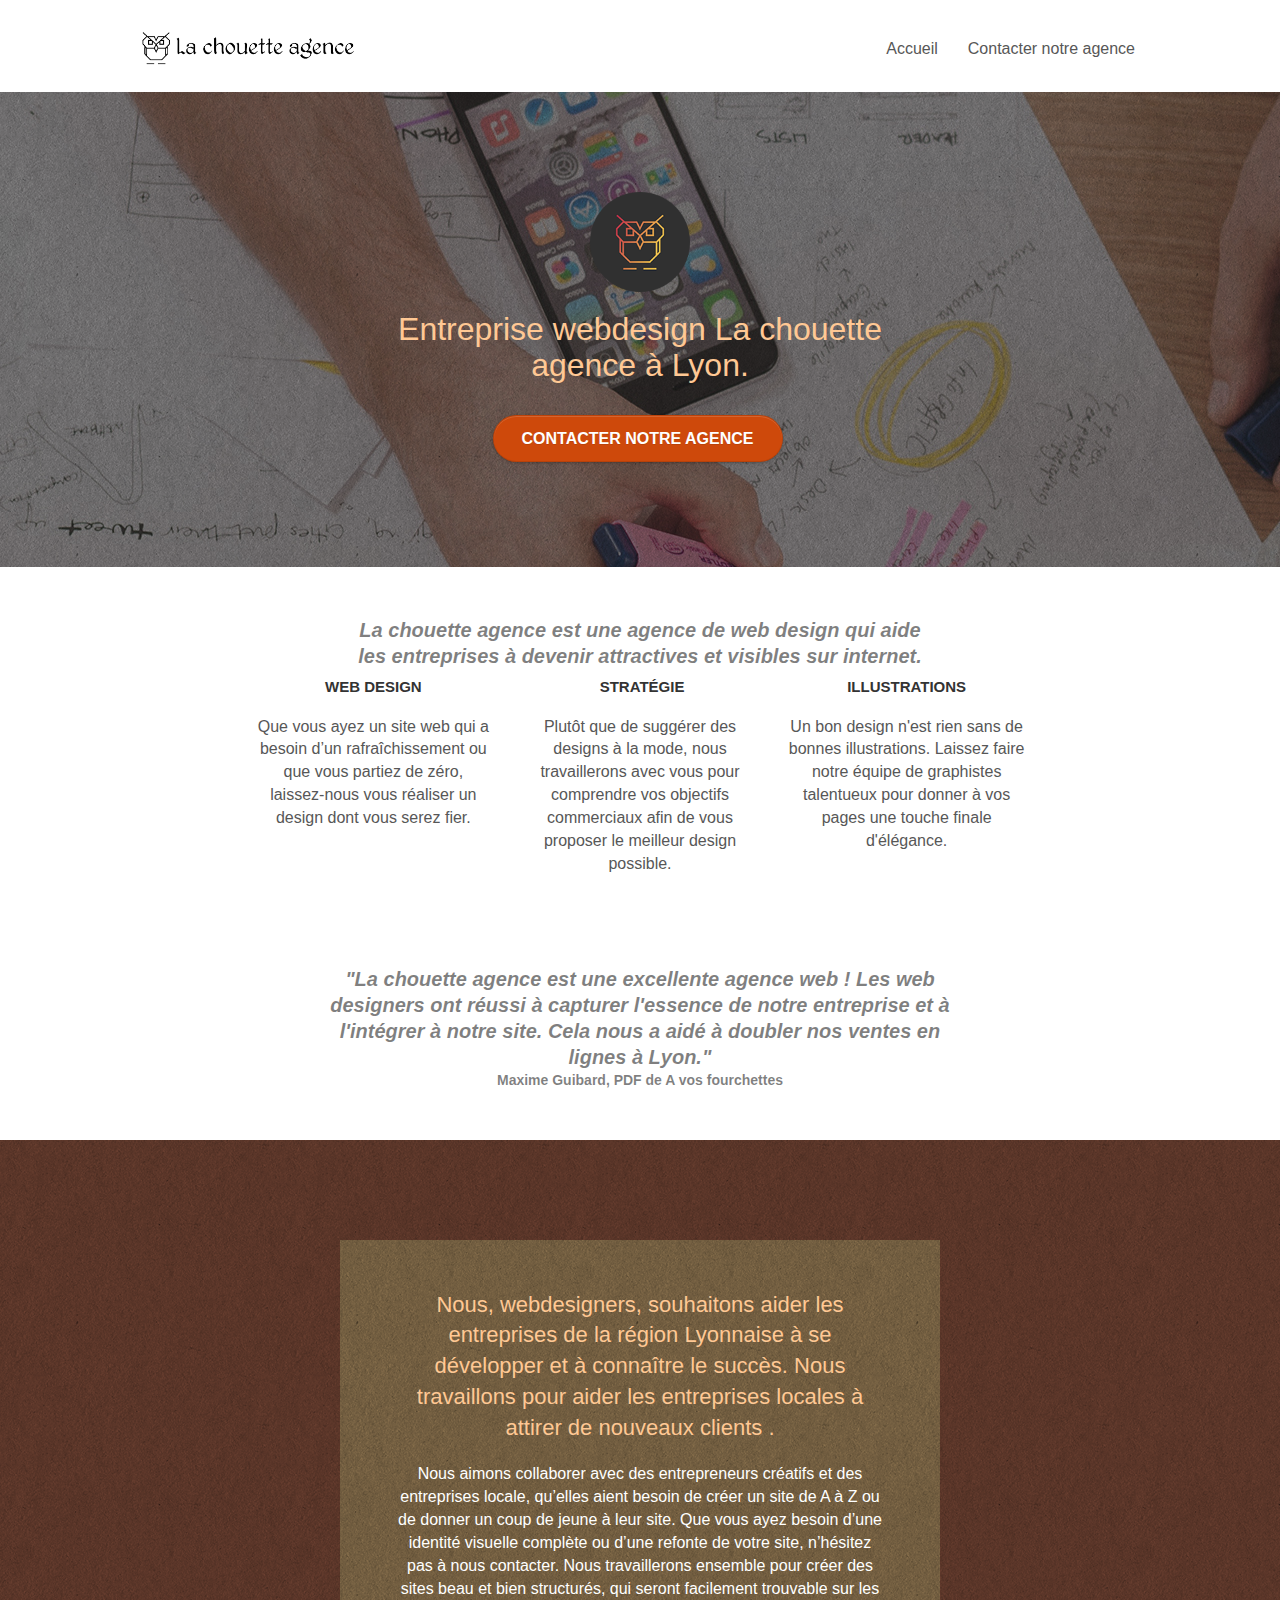
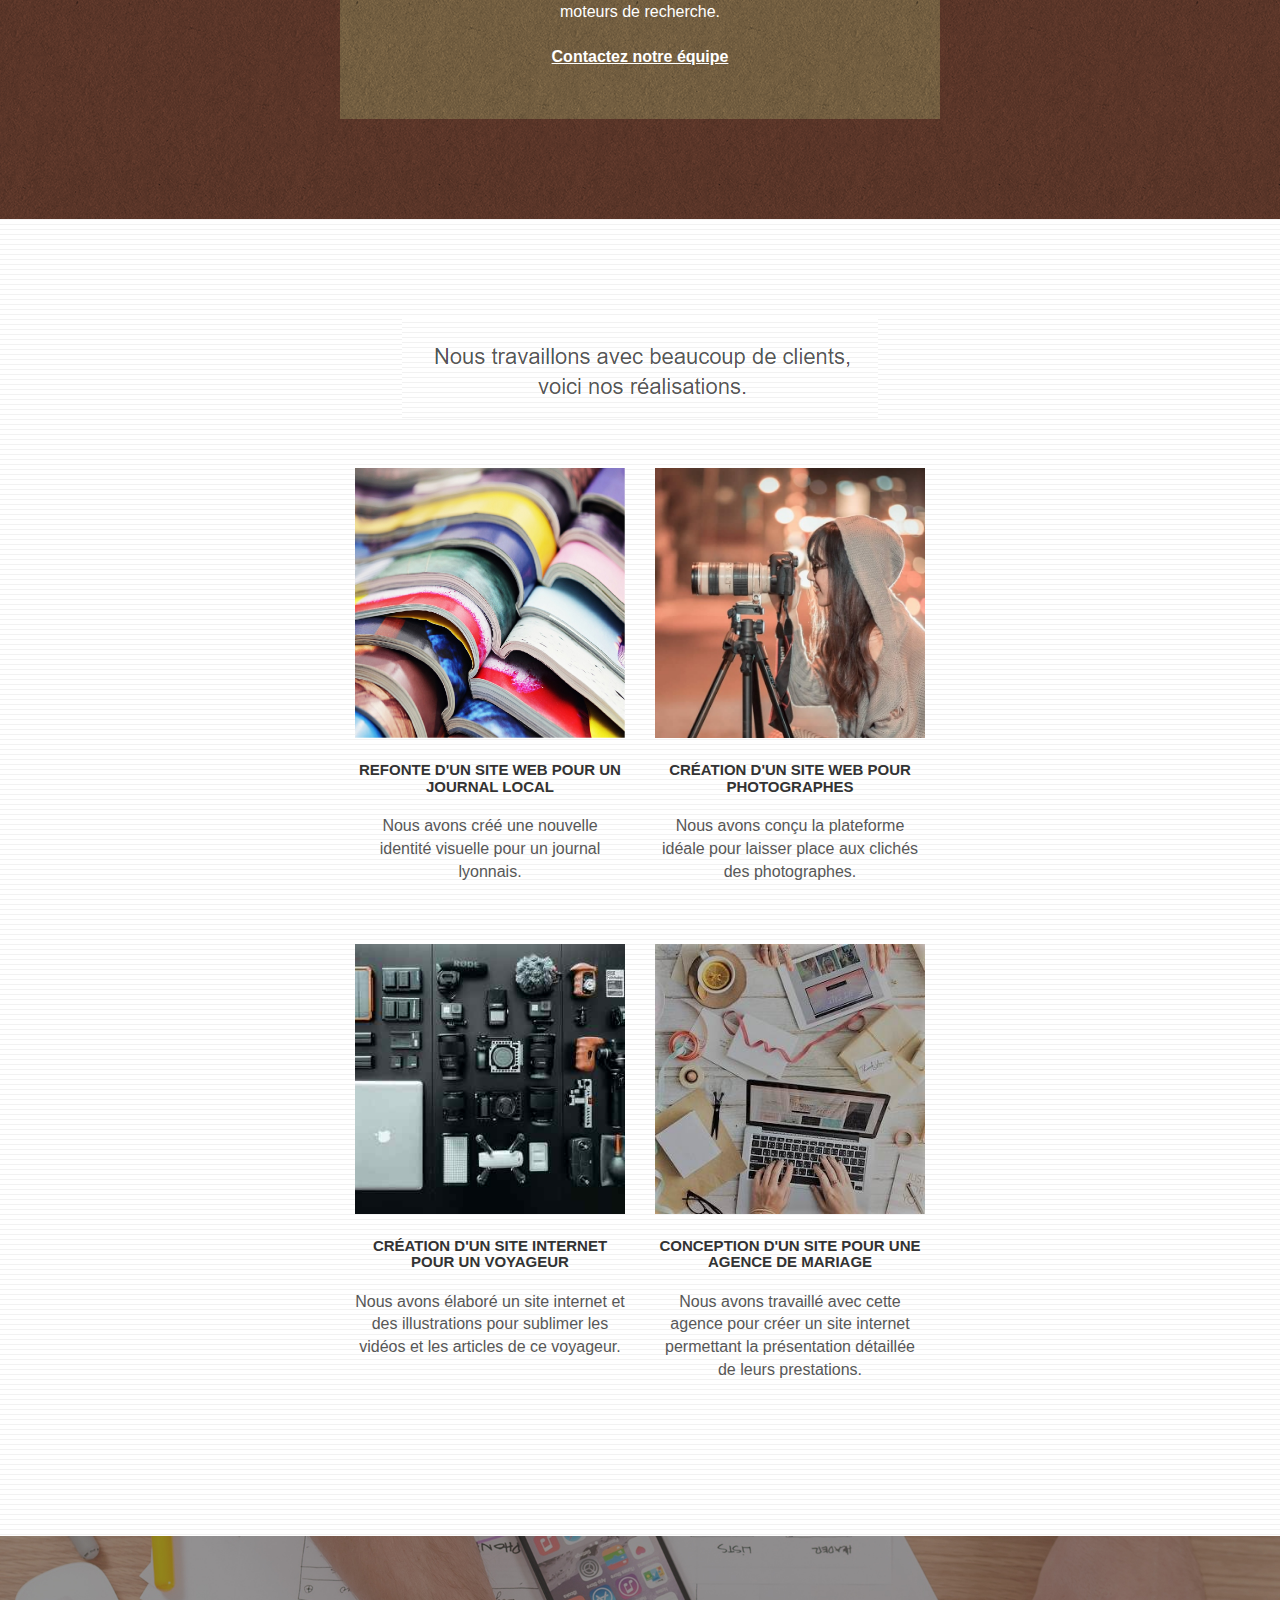
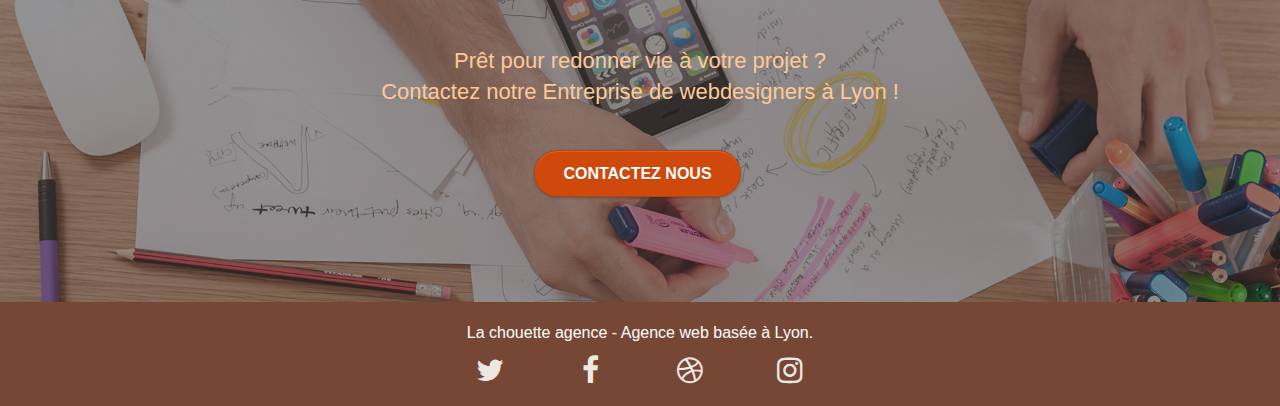
<file: index.html>
<!doctype html>
<html lang="fr">
<head>
    <meta charset="utf-8">
    <meta name="viewport" content="width=device-width, initial-scale=1.0, viewport-fit=cover">
    <meta name="description" content="La chouete agence est une entreprise de webdesign à Lyon. Elle aide les entreprises à être présentent sur internet.">
    <meta property="og:locale" content="fr_FR" />
    <meta property="og:type" content="website" />
    <meta property="og:title" content="La chouete agence. Entreprise de webdesign située à Lyon." />
    <meta property="og:description" content="La chouete agence est une entreprise de webdesign à Lyon. Elle aide les entreprises à être présentent sur internet." />
    <meta property="og:url" content="https://eval-prac.github.io/OpenclassroomsProject4Org" />
    <meta property="og:site_name" content="La chouete agence" />
    <link rel="canonical" href="https://eval-prac.github.io/OpenclassroomsProject4Org" />
    <link rel="shortcut icon" type="image/png" href="favicon.jpg">
    <link rel="stylesheet" type="text/css" href="https://stackpath.bootstrapcdn.com/bootstrap/3.4.1/css/bootstrap.min.css" integrity="sha384-HSMxcRTRxnN+Bdg0JdbxYKrThecOKuH5zCYotlSAcp1+c8xmyTe9GYg1l9a69psu" crossorigin="anonymous">
    <link rel="stylesheet" type="text/css" href="./css/style.css">
    <link rel="stylesheet" type="text/css" href="./css/font-awesome.min.css">
    <link rel="stylesheet" type="text/css" href="./css/et-line.min.css">

    <title>La chouete agence. Entreprise de webdesign située à Lyon.</title>
    
<!-- Analytics -->
<script>
(function(i,s,o,g,r,a,m){i['GoogleAnalyticsObject']=r;i[r]=i[r]||function(){
(i[r].q=i[r].q||[]).push(arguments)},i[r].l=1*new Date();a=s.createElement(o),
m=s.getElementsByTagName(o)[0];a.async=1;a.src=g;m.parentNode.insertBefore(a,m)
})(window,document,'script','https://www.google-analytics.com/analytics.js','ga');
ga('create', 'UA-XXXXX-Y', 'auto');
ga('send', 'pageview');
</script>
<!-- Analytics END -->

</head>
<body>
<!-- Principal conteneur -->
<div class="page-container">
    
<!-- bloc-0 -->
<header class="bloc bgc-white l-bloc " id="bloc-0">
	<div class="container bloc-sm">

		<nav class="navbar row">
			<div class="navbar-header">
				<a class="navbar-brand" href="index.html"><img src="img/la-chouette-agence.png" alt="paris web design logo agence web meilleure agence" height="40" /></a>
				<button id="nav-toggle" type="button" class="ui-navbar-toggle navbar-toggle" data-toggle="collapse" data-target=".navbar-1">
					<span class="sr-only">Toggle navigation</span><span class="icon-bar"></span><span class="icon-bar"></span><span class="icon-bar"></span>
				</button>
			</div>
			<div class="collapse navbar-collapse navbar-1 special-dropdown-nav">
				<ul class="site-navigation nav navbar-nav">
					<li>
						<a href="index.html">Accueil</a>
					</li>
					<li>
					</li>
					<li>
						<a href="contacter-la-chouette-agence.html">Contacter notre agence</a>
					</li>
				</ul>
			</div>
		</nav>
	</div>
</header>
<!-- bloc-0 END -->

<main>
<!-- bloc-1-presentation -->
<div class="bloc bgc-dark-slate-blue bg-banniere d-bloc bg-t-edge bloc-bg-texture texture-paper b-parallax" id="bloc-1-hero">
	<div class="container bloc-lg">
		<div class="row tight-width-whitespace">
			<div class="col-sm-12">
				<img src="img/logo.png" class="center-block image-resize-mode" width="100" alt="La chouette agence, agence web paris, création logo paris" />
				<h1 class="text-center hero-bloc-text tc-white ">
					Entreprise webdesign La chouette agence à Lyon.
				</h1>
				<div class="text-center">
					<a href="contacter-la-chouette-agence.html" class="btn btn-lg btn-clean btn-rd cta-hero btn-atomic-tangerine" id="cta-hero">Contacter notre agence</a>
				</div>
			</div>
		</div>
	</div>
</div>
<!-- bloc-1-presentation END -->

<!-- bloc-2-services -->
<div class="bloc bgc-white l-bloc" id="bloc-2-services">
	<div class="container bloc-md">
		<div class="row">
			<div class="col-sm-12 text-center">
				<span class="statement-bloc-text"><b>La chouette agence est une agence de web design qui aide<br/> les entreprises à devenir attractives et visibles sur internet.<br/></b></span>
			</div>
		</div>
		<div class="row voffset-lg med-width-whitespace">
			<div class="col-sm-4">
				<div class="text-center">
					<span class="et-icon-browser sm-shadow icon-dark-slate-blue icons icon-lg"></span>
				</div>
				<h3 class="mg-md text-center">
					Web design
				</h3>
				<p class="text-center ">
					Que vous ayez un site web qui a besoin d&rsquo;un rafraîchissement ou que vous partiez de zéro, laissez-nous vous réaliser un design dont vous serez fier.
				</p>
			</div>
			<div class="col-sm-4">
				<div class="text-center">
					<span class="et-icon-presentation sm-shadow icon-dark-slate-blue icons icon-lg"></span>
				</div>
				<h3 class="mg-md text-center">
					&nbsp;Stratégie
				</h3>
				<p class="text-center ">
					Plutôt que de suggérer des designs à la mode, nous travaillerons avec vous pour comprendre vos objectifs commerciaux afin de vous proposer le meilleur design possible.<br>
				</p>
			</div>
			<div class="col-sm-4">
				<div class="text-center">
					<span class="et-icon-edit sm-shadow icon-dark-slate-blue icons icon-lg"></span>
				</div>
				<h3 class="mg-md text-center">
					Illustrations
				</h3>
				<p class="text-center ">
					Un bon design n'est rien sans de bonnes illustrations. Laissez faire notre équipe de graphistes talentueux pour donner à vos pages une touche finale d'élégance.
				</p>
			</div>
		</div>
		<div class="row voffset-lg voffset">
			<div class="col-xs-12 col-md-8 col-md-offset-2 text-center">
				<span class="statement-bloc-text"><b>"La chouette agence est une excellente agence web ! Les web designers ont réussi à capturer l'essence de notre entreprise et à l'intégrer à notre site. Cela nous a aidé à doubler nos ventes en lignes à Lyon."<br/></b></span>
				<span class="text-center"><b>Maxime Guibard, PDF de A vos fourchettes</b></span>
			</div>
		</div>
	</div>
</div>
<!-- bloc-2-services END -->

<!-- bloc-3-what-i-do -->
<div class="bloc tc-white bgc-atomic-tangerine bg-presentation d-bloc bloc-bg-texture texture-paper b-parallax" id="bloc-3-what-i-do">
	<div class="container bloc-lg">
		<div class="row tight-width-whitespace black-background">
			<div class="col-sm-12">
				<h2 class="mg-md text-center tc-white">
					Nous, webdesigners, souhaitons aider les entreprises de la région Lyonnaise à se développer et à connaître le succès. Nous travaillons pour aider les entreprises locales à attirer de nouveaux clients .<br>
				</h2>
				<p class="text-center white">
					Nous aimons collaborer avec des entrepreneurs créatifs et des entreprises locale, qu’elles aient besoin de créer un site de A à Z ou de donner un coup de jeune à leur site. Que vous ayez besoin d’une identité visuelle complète ou d’une refonte de votre site, n’hésitez pas à nous contacter. Nous travaillerons ensemble pour créer des sites beau et bien structurés, qui seront facilement trouvable sur les moteurs de recherche. <br><br><a class="ltc-white bold-link" href="la-chouette-agence.html">Contactez notre équipe</a><br>
				</p>
			</div>
		</div>
	</div>
</div>
<!-- bloc-3-what-i-do END -->

<!-- bloc-4-portfolio -->
<div class="bloc bgc-white bg-lines-h2-bg bg-repeat l-bloc" id="bloc-4-portfolio">
	<div class="container bloc-lg">
		<div class="row">
			<div class="col-sm-12 text-center">
				<img alt="agence web, agence web paris, web design paris, stratégie web" src="img/title2.png" />
			</div>
		</div>
		<div class="row tight-width-whitespace portfolio-row">
			<div class="col-sm-6">
				<a href="#" data-lightbox="img/webdesign-journal-local.jpg" data-gallery-id="gallery-1" data-caption="Refonte d'un site web pour un journal local" data-frame="snapshot-lb"><img src="img/webdesign-journal-local.jpg" alt="paris web design logo agence web meilleure agence et refonte site web journal" class="img-responsive portfolio-thumb" /></a>
				<h3 class="mg-md text-center">
					Refonte d'un site web pour un journal local
				</h3>
				<p class="text-center">
					Nous avons créé une nouvelle identité visuelle pour un journal lyonnais.
				</p>
			</div>
			<div class="col-sm-6">
				<a href="#" data-lightbox="img/webdesign-photographes.jpg" data-gallery-id="gallery-1" data-caption="Création d'un site web pour photographes" data-frame="snapshot-lb"><img src="img/webdesign-photographes.jpg" class="img-responsive portfolio-thumb" alt="Création webdesign d'un site web pour photographes" /></a>
				<h3 class="mg-md text-center">
					Création d'un site web pour photographes
				</h3>
				<p class="text-center">
					Nous avons conçu la plateforme idéale pour laisser place aux clichés des photographes.
				</p>
			</div>
		</div>
		<div class="row tight-width-whitespace portfolio-row">
			<div class="col-sm-6">
				<a href="#" data-lightbox="img/webdesign-voyageur.jpg" data-gallery-id="gallery-1" data-caption="Création d'un site internet pour un voyageur" data-frame="snapshot-lb"><img src="img/webdesign-voyageur.jpg" class="img-responsive portfolio-thumb" alt="Création webdesign d'un site web pour voyageur"/></a>
				<h3 class="mg-md text-center">
					Création d'un site internet pour un voyageur
				</h3>
				<p class="text-center">
					Nous avons élaboré un site internet et des illustrations pour sublimer les vidéos et les articles de ce voyageur.
				</p>
			</div>
			<div class="col-sm-6">
				<a href="#" data-lightbox="img/webdesign-agence-mariage.jpg" data-gallery-id="gallery-1" data-caption="Conception d'un site pour une agence de mariage" data-frame="snapshot-lb"><img src="img/webdesign-agence-mariage.jpg" class="img-responsive portfolio-thumb" alt="Création webdesign d'un site web pour agence de mariage" /></a>
				<h3 class="mg-md text-center">
					Conception d'un site pour une agence de mariage
				</h3>
				<p class="text-center">
					Nous avons travaillé avec cette agence pour créer un site internet permettant la présentation détaillée de leurs prestations.
				</p>
			</div>
		</div>
	</div>
</div>
<!-- bloc-4-portfolio END -->

<!-- bloc-5-cta -->
<div class="bloc bgc-dark-slate-blue bg-banniere d-bloc bloc-bg-texture" id="bloc-5-cta">
	<div class="container bloc-lg">
		<div class="row">
			<h2 class="mg-md text-center tc-white">
				Prêt pour redonner vie à votre projet ?<br>Contactez notre Entreprise de webdesigners à Lyon  !
			</h2>
			<div class="col-sm-12 text-center">
				<a href="la-chouette-agence.html" class="btn btn-atomic-tangerine btn-clean btn-rd btn-lg cta-hero">Contactez nous</a>
			</div>
		</div>
	</div>
</div>
<!-- bloc-5-cta END -->

</main>

<!-- Footer - bloc-8 -->
<footer class="bloc bgc-atomic-tangerine d-bloc" id="bloc-8">
	<div class="container bloc-sm">
		<div class="row">
			<div class="col-sm-12">
				<p class="text-center white">
					La chouette agence - Agence web basée à Lyon.<br>
				</p>
				<div class="row row-no-gutters social">
					<div class="col-sm-3">
						<div class="text-center">
							<a class="social" href="https://twitter.com/LaChouetteAgence"><span class="sr-only">Réseau twitter</span><span class="fa fa-twitter icon-md"></span></a>
						</div>
					</div>
					<div class="col-sm-3">
						<div class="text-center">
							<a class="social" href="https://fr-fr.facebook.com/LaChouetteAgence"><span class="sr-only">Réseau facebook</span><span class="fa fa-facebook icon-md"></span></a>
						</div>
					</div>
					<div class="col-sm-3">
						<div class="text-center">
							<a class="social" href="https://dribbble.com/LaChouetteAgence"><span class="sr-only">Réseau dribbble</span><span class="fa fa-dribbble icon-md"></span></a>
						</div>
					</div>
					<div class="col-sm-3">
						<div class="text-center">
							<a class="social" href="https://www.instagram.com/LaChouetteAgence"><span class="sr-only">Réseau instagram</span><span class="fa fa-instagram icon-md"></span></a>
						</div>
					</div>
				</div>
			</div>
		</div>
	</div>
</footer>
<!-- Footer - bloc-8 END -->

</div>
<!-- Principal conteneur END -->

	<script src="./js/jquery-2.1.0.js" defer></script>
	<script src="./js/bootstrap.js" defer></script>
	<script src="./js/blocs.js" defer></script>
	<script src="./js/jquery.touchSwipe.js" defer></script>
	<script src="./js/gmaps.js" defer></script>
</body>
</html>
</file>
<file: css/style.css>
body {
    margin: 0;
    padding: 0;
    background: #FFF;
    overflow-x: hidden;
    -webkit-font-smoothing: antialiased;
    -moz-osx-font-smoothing: grayscale;
}

a,
button {
    transition: all .3s ease-in-out;
    outline: none!important;
}

a:hover {
    text-decoration: none;
    cursor: pointer;
}

#page-loading-blocs-notifaction {
    position: fixed;
    top: 0;
    bottom: 0;
    width: 100%;
    z-index: 100000;
    background: #FFFFFF url("../img/pageload-spinner.gif") no-repeat center center;
}

.bloc {
    width: 100%;
    clear: both;
    background: 50% 50% no-repeat;
    padding: 0 50px;
    -webkit-background-size: cover;
    -moz-background-size: cover;
    -o-background-size: cover;
    background-size: cover;
    position: relative;
}

.bloc .container {
    padding-left: 0;
    padding-right: 0;
}

.bloc-lg {
    padding: 100px 50px;
}

.bloc-md {
    padding: 50px;
}

.bloc-sm {
    padding: 20px 50px;
}

.bg-center,
.bg-l-edge,
.bg-r-edge,
.bg-t-edge,
.bg-b-edge,
.bg-tl-edge,
.bg-bl-edge,
.bg-tr-edge,
.bg-br-edge,
.bg-repeat {
    -webkit-background-size: auto!important;
    -moz-background-size: auto!important;
    -o-background-size: auto!important;
    background-size: auto!important;
}

.bg-repeat {
    background: repeat;
}

.bg-t-edge {
    background: top no-repeat;
}

.bloc-bg-texture::before {
    content: "";
    background-size: 2px 2px;
    position: absolute;
    top: 0;
    bottom: 0;
    left: 0;
    right: 0;
}

.texture-paper::before {
    background: url("../img/texture-paper.png");
    background-size: 280px 280px;
}

.b-parallax {
    background-attachment: fixed;
}

.d-bloc {
    color: rgba(255, 255, 255, .7);
}

.d-bloc button:hover {
    color: rgba(255, 255, 255, .9);
}

.d-bloc .icon-round,
.d-bloc .icon-square,
.d-bloc .icon-rounded,
.d-bloc .icon-semi-rounded-a,
.d-bloc .icon-semi-rounded-b {
    border-color: rgba(255, 255, 255, .9);
}

.d-bloc .divider-h span {
    border-color: rgba(255, 255, 255, .2);
}

.d-bloc .a-btn,
.d-bloc .navbar a,
.d-bloc .navbar-brand,
.d-bloc a .icon-sm,
.d-bloc a .icon-md,
.d-bloc a .icon-lg,
.d-bloc a .icon-xl,
.d-bloc h1 a,
.d-bloc h2 a,
.d-bloc h3 a,
.d-bloc h4 a,
.d-bloc h5 a,
.d-bloc h6 a,
.d-bloc p a {
    color: rgba(255, 255, 255, .9);
}

.d-bloc .a-btn:hover,
.d-bloc .navbar a:hover,
.d-bloc .navbar-brand:hover,
.d-bloc a:hover .icon-sm,
.d-bloc a:hover .icon-md,
.d-bloc a:hover .icon-lg,
.d-bloc a:hover .icon-xl,
.d-bloc h1 a:hover,
.d-bloc h2 a:hover,
.d-bloc h3 a:hover,
.d-bloc h4 a:hover,
.d-bloc h5 a:hover,
.d-bloc h6 a:hover,
.d-bloc p a:hover {
    color: rgba(255, 255, 255, 1);
}

.d-bloc .navbar-toggle .icon-bar {
    background: rgba(255, 255, 255, 1);
}

.d-bloc .btn-wire,
.d-bloc .btn-wire:hover {
    color: rgba(255, 255, 255, 1);
    border-color: rgba(255, 255, 255, 1);
}

.d-bloc .panel {
    color: rgba(0, 0, 0, .5);
}

.d-bloc .panel button:hover {
    color: rgba(0, 0, 0, .7);
}

.d-bloc .panel icon {
    border-color: rgba(0, 0, 0, .7);
}

.d-bloc .panel .divider-h span {
    border-color: rgba(0, 0, 0, .1);
}

.d-bloc .panel .a-btn {
    color: rgba(0, 0, 0, .6);
}

.d-bloc .panel .a-btn:hover {
    color: rgba(0, 0, 0, 1);
}

.d-bloc .panel .btn-wire,
.d-bloc .panel .btn-wire:hover {
    color: rgba(0, 0, 0, .7);
    border-color: rgba(0, 0, 0, .3);
}

.d-bloc .panel,
.l-bloc {
    color: rgba(0, 0, 0, .5);
}

.d-bloc .panel button:hover,
.l-bloc button:hover {
    color: rgba(0, 0, 0, .7);
}

.l-bloc .icon-round,
.l-bloc .icon-square,
.l-bloc .icon-rounded,
.l-bloc .icon-semi-rounded-a,
.l-bloc .icon-semi-rounded-b {
    border-color: rgba(0, 0, 0, .7);
}

.d-bloc .panel .divider-h span,
.l-bloc .divider-h span {
    border-color: rgba(0, 0, 0, .1);
}

.d-bloc .panel .a-btn,
.l-bloc .a-btn,
.l-bloc .navbar a,
.l-bloc .navbar-brand,
.l-bloc a .icon-sm,
.l-bloc a .icon-md,
.l-bloc a .icon-lg,
.l-bloc a .icon-xl,
.l-bloc h1 a,
.l-bloc h2 a,
.l-bloc h3 a,
.l-bloc h4 a,
.l-bloc h5 a,
.l-bloc h6 a,
.l-bloc p a {
    color: rgba(0, 0, 0, .6);
}

.d-bloc .panel .a-btn:hover,
.l-bloc .a-btn:hover,
.l-bloc .navbar a:hover,
.l-bloc .navbar-brand:hover,
.l-bloc a:hover .icon-sm,
.l-bloc a:hover .icon-md,
.l-bloc a:hover .icon-lg,
.l-bloc a:hover .icon-xl,
.l-bloc h1 a:hover,
.l-bloc h2 a:hover,
.l-bloc h3 a:hover,
.l-bloc h4 a:hover,
.l-bloc h5 a:hover,
.l-bloc h6 a:hover,
.l-bloc p a:hover {
    color: rgba(0, 0, 0, 1);
}

.l-bloc .navbar-toggle .icon-bar {
    color: rgba(0, 0, 0, .6);
}

.d-bloc .panel .btn-wire,
.d-bloc .panel .btn-wire:hover,
.l-bloc .btn-wire,
.l-bloc .btn-wire:hover {
    color: rgba(0, 0, 0, .7);
    border-color: rgba(0, 0, 0, .3);
}

.voffset {
    margin-top: 30px;
}

.voffset-lg {
    margin-top: 80px;
}

.row-no-gutters {
    margin-right: 0;
    margin-left: 0;
}

.row.row-no-gutters > [class^="col-"],
.row.row-no-gutters > [class*=" col-"] {
    padding-right: 0;
    padding-left: 0;
}

#bloc-1-hero h1 {
    font-size: 32px;
}

.navbar {
    margin-bottom: 0;
    z-index: 1;
}

.navbar-brand {
    height: auto;
    padding: 3px 15px;
    font-size: 25px;
    font-weight: normal;
    font-weight: 600;
    line-height: 44px;
}

.navbar-brand img {
    max-height: 200px;
    margin: 0 5px 0 0;
    display: inline;
}

.navbar-brand img[src$=svg] {
    min-width: 100px;
}

.nav-center .navbar-brand img {
    margin: 0;
}

.navbar .nav {
    padding-top: 2px;
    margin-right: -16px;
    float: right;
    z-index: 1;
}

.nav > li {
    float: left;
    margin-top: 4px;
    font-size: 16px;
}

.navbar-nav .open .dropdown-menu > li > a {
    text-align: inherit;
}

.nav > li a:hover {
    background: transparent;
}

a:focus {
	border-bottom: 2px solid black;
}


.navbar-toggle {
    margin: 10px 10px 0 0;
    border: 0px;
}

.navbar-toggle:hover {
    background: transparent!important;
}

.navbar-toggle .icon-bar {
    background-color: rgba(0, 0, 0, .5);
    width: 26px;
}

.nav-invert .navbar .nav {
    float: left;
}

.nav-invert .navbar-header,
.nav-invert .navbar-brand {
    float: right;
    position: relative;
    z-index: 2;
}

@media (min-width: 768px) {
    .site-navigation {
        position: absolute;
        top: 50%;
        right: 20px;
        transform: translate(0, -50%);
        -webkit-transform: translateY(-50%);
    }
    .nav > li .dropdown-menu a,
    .nav > li .dropdown-menu a:hover {
        color: #484848;
    }
    .nav-invert .site-navigation {
        left: 0;
        right: 0;
    }
    .nav-center {
        text-align: center;
    }
    .nav-center .navbar-header {
        width: 100%;
    }
    .nav-center .navbar-header,
    .nav-center .navbar-brand,
    .nav-center .nav > li {
        float: none;
        display: inline-block;
    }
    .nav-center .site-navigation {
        position: relative;
        width: 100%;
        right: 0;
        margin-right: 0px;
        margin-top: 20px;
    }
    .nav-center.mini-nav .navbar-toggle {
        float: none;
        margin: 10px auto 0;
    }
}

.nav > li > .dropdown a {
    background: none!important;
    display: block;
    padding: 14px 15px;
}

nav .caret {
    margin: 0 5px;
}

.dropdown-menu .dropdown-menu {
    top: -8px;
    left: 100%;
}

.dropdown-menu .dropmenu-flow-right {
    top: 100%;
    left: 0;
    margin-left: -1px;
    border-top-left-radius: 0;
    border-top-right-radius: 0;
}

.dropdown-menu .dropdown span {
    border: 4px solid black;
    border-top-color: transparent;
    border-right-color: transparent;
    border-bottom-color: transparent;
    margin: 6px -5px 0 0!important;
    float: right;
}

.mg-md {
    margin-top: 10px;
    margin-bottom: 20px;
}

.mg-lg {
    margin-top: 10px;
    margin-bottom: 40px;
}

.btn {
    margin: 0 5px 5px 0;
}

.btn.pull-right {
    margin: 0 0 5px 5px;
}

.btn-d,
.btn-d:hover,
.btn-d:focus {
    color: #FFF;
    background: rgba(0, 0, 0, .3);
}

button {
    outline: none!important;
}

.btn-rd {
    border-radius: 40px;
}

.btn-clean {
    border: 1px solid rgba(0, 0, 0, .08);
    border-bottom-color: rgba(0, 0, 0, .1);
    text-shadow: 0 1px 0 rgba(0, 0, 1, .1);
    box-shadow: 0 1px 3px rgba(0, 0, 1, .25), inset 0 1px 0 0 rgba(255, 255, 255, .15);
}

.icon-md {
    font-size: 30px!important;
}

.icon-lg {
    font-size: 60px!important;
}

.sm-shadow {
    text-shadow: 0 1px 2px rgba(0, 0, 0, .3);
}

.panel-sq,
.panel-sq .panel-heading,
.panel-sq .panel-footer {
    border-radius: 0;
}

.panel-rd {
    border-radius: 30px;
}

.panel-rd .panel-heading {
    border-radius: 29px 29px 0 0;
}

.panel-rd .panel-footer {
    border-radius: 0 0 29px 29px;
}

.form-control {
    border-color: rgba(0, 0, 0, .1);
    box-shadow: none;
}

.scrollToTop {
    width: 40px;
    height: 40px;
    position: fixed;
    bottom: 20px;
    right: 20px;
    opacity: 0;
    z-index: 500;
    transition: all .3s ease-in-out;
}

.scrollToTop span {
    margin-top: 6px;
}

.showScrollTop {
    font-size: 14px;
    opacity: 1;
}

a[data-lightbox] {
    position: relative;
    display: block;
    text-align: center;
}

a[data-lightbox]:hover::before {
    content: "+";
    font-family: "HelveticaNeue-Light", "Helvetica Neue Light", "Helvetica Neue", Helvetica, Arial;
    font-size: 32px;
    width: 50px;
    height: 50px;
    margin-left: -25px;
    border-radius: 50%;
    background: rgba(0, 0, 0, .6);
    color: #FFF;
    font-weight: 100;
    z-index: 1;
    position: absolute;
    top: 50%;
    transform: translateY(-50%);
    -webkit-transform: translateY(-50%);
}

a[data-lightbox]:hover img {
    opacity: 0.6;
    -webkit-animation-fill-mode: none;
    animation-fill-mode: none;
}

#lightbox-modal {
    display: flex;
    align-items: center;
}

#lightbox-modal .modal-dialog {
    width: 90%;
    max-width: 900px;
    margin: 0 auto 0;
}

#lightbox-modal .modal-dialog img {
    max-height: 90vh;
    margin: 0 auto;
}

.lightbox-caption {
    padding: 20px;
    color: #FFF;
    background: rgba(0, 0, 0, .5);
    position: absolute;
    left: 15px;
    right: 15px;
    bottom: 5px;
}

.close-lightbox {
    color: #FFF;
    font-size: 30px;
    position: absolute;
    top: 20px;
    right: 20px;
    z-index: 20;
    background: rgba(0, 0, 0, .5);
    border: none;
    line-height: 30px;
    padding: 0 9px 5px;
    opacity: 0.3;
}

.close-lightbox:hover,
.next-lightbox:hover,
.prev-lightbox:hover {
    opacity: 1.0;
    color: #FFF;
}

.next-lightbox,
.prev-lightbox {
    font-size: 20px;
    color: rgba(255, 255, 255, .9);
    background: rgba(0, 0, 0, .5);
    transition: all .2s ease-in-out;
    position: absolute;
    top: 45%;
    z-index: 1;
    opacity: 0.4;
}

.next-lightbox {
    padding: 6px 8px 1px 13px;
    right: 25px;
}

.prev-lightbox {
    padding: 6px 13px 1px 10px;
    left: 25px;
}

.snapshot-lb .modal-body {
    padding-bottom: 45px;
}

.snapshot-lb .lightbox-caption {
    padding: 0;
    color: rgba(0, 0, 0, .5);
    background: none;
}

h1,
h2,
h3,
h4,
h5,
h6,
p,
label,
.btn,
a {
    font-family: "helvetica";
    font-weight: 400;
    color: #575757!important;
}

.container {
    max-width: 1000px;
}

.hero-bloc-text {
    font-size: 38px;
}

.hero-bloc-text-sub {
    font-size: 36px;
}

.statement-bloc-text {
    line-height: 26px;
    font-style: italic;
    font-size: 20px;
    text-align: center;
    font-weight: lighter;
    max-width: 520px;
    margin: auto auto auto auto;
}

p {
    font-size: 16px;
}

.tight-width-whitespace {
    max-width: 600px;
    margin: auto auto auto auto;
	font-size: 20px;
}

.h1 {
    font-size: 20px;
    font-family: "Open Sans";
}

.cta-hero {
    margin-top: 22px;
    color: #FFFFFF!important;
    text-transform: uppercase;
    padding: 12px 28px 12px 28px;
    font-size: 16px;
    font-weight: 700;
}

.social {
    max-width: 400px;
    margin: auto auto auto auto;
}

h2 {
    font-size: 22px;
    line-height: 1.4em;
}

h3 {
    font-size: 15px;
    text-transform: uppercase;
    font-weight: 700;
    color: #333333!important;
}

.med-width-whitespace {
    max-width: 800px;
    margin: auto auto auto auto;
    box-shadow: 0px 0px 0px #000000;
}

h1 {
    color: #333333!important;
}

h4 {
    color: #333333!important;
}

.icons {
    margin-bottom: 14px;
    margin-top: 24px;
}

.white {
    color: #FFFFFF!important;
}

.portfolio-thumb {
    margin-bottom: 24px;
}

.portfolio-row {
    margin-bottom: 44px;
    margin-top: 50px;
}

.avatar {
    box-shadow: 0px 4px 9px rgba(0, 0, 0, 0.3);
}

.black-background {
    background-color: rgba(165, 147, 99, 0.7);
    padding: 40px 40px 40px 40px;
}

.bold-link {
    font-weight: 900;
    text-decoration: underline!important;
}

.bgc-white {
    background-color: #FFFFFF;
}

.bgc-dark-slate-blue {
    background-color: #774736;
}

.bgc-atomic-tangerine {
    background-color: #774736;
}

.tc-white {
    color: #FFC894!important;
}

.btn-atomic-tangerine {
    background: #CE490B;
    color: #FFFFFF!important;
}

.btn-atomic-tangerine:hover {
    background: #c27956!important;
    color: #FFFFFF!important;
}

.ltc-white {
    color: #FFFFFF!important;
}

.ltc-white:hover {
    color: #cccccc!important;
}

.ltc-atomic-tangerine {
    color: #F3976C!important;
}

.ltc-atomic-tangerine:hover {
    color: #c27956!important;
}

.icon-dark-slate-blue {
    color: #364577!important;
    border-color: #364577!important;
}

.bg-dots-bg {
    background-image: url("../img/dots-bg.png");
}

.bg-lines-h2-bg {
    background-image: url("../img/lines-h2-bg.png");
}

.bg-banniere {
    background-image: url("../img/la-chouette-agence-banniere.jpg");
}

.bg-presentation {
    background-image: url("../img/image-de-presentation.jpg");
}

@media (max-width: 1024px) {
    .bloc {
        padding-left: 20px;
        padding-right: 20px;
    }
    .bloc.full-width-bloc,
    .bloc-tile-2.full-width-bloc .container,
    .bloc-tile-3.full-width-bloc .container,
    .bloc-tile-4.full-width-bloc .container {
        padding-left: 0;
        padding-right: 0;
    }
}

@media (max-width: 992px) and (min-width: 768px) {
    .navbar .nav {
        max-width: 80%
    }
    .nav-center.navbar .nav {
        max-width: 100%
    }
}

@media only screen and (min-device-width: 768px) and (max-device-width: 1024px) and (orientation: landscape) {
    .b-parallax {
        background-attachment: scroll;
    }
}

@media only screen and (min-device-width: 1024px) and (max-device-width: 1366px) and (-webkit-min-device-pixel-ratio: 1.5) {
    .b-parallax {
        background-attachment: scroll;
    }
}

@media (max-width: 991px) {
    .container {
        width: 100%;
    }
    .b-parallax {
        background-attachment: scroll;
    }
    .page-container,
    #hero-bloc {
        overflow-x: hidden;
        position: relative;
    }
    .bloc {
        padding-left: constant(safe-area-inset-left);
        padding-right: constant(safe-area-inset-right);
    }
    .bloc-group,
    .bloc-group .bloc {
        display: block;
        width: 100%;
    }
    .bloc-fill-screen .fill-bloc-top-edge,
    .bloc-fill-screen .fill-bloc-bottom-edge {
        padding: 0 20px;
        padding-left: constant(safe-area-inset-left);
        padding-right: constant(safe-area-inset-right);
    }
}

@media (max-width: 767px) {
    .page-container {
        overflow-x: hidden;
        position: relative;
    }
    h1,
    h2,
    h3,
    h4,
    h5,
    h6,
    p,
    #disqus_thread {
        padding-left: 10px!important;
        padding-right: 10px!important;
    }
    .b-parallax {
        background-attachment: scroll;
    }
    .navbar .nav {
        padding-top: 0;
        border-top: 1px solid rgba(0, 0, 0, .2);
        float: none!important;
    }
    .navbar.row {
        margin-left: 0;
        margin-right: 0;
    }
    .site-navigation {
        position: inherit;
        transform: none;
        -webkit-transform: none;
        -ms-transform: none;
    }
    .nav > li {
        margin-top: 0;
        border-bottom: 1px solid rgba(0, 0, 0, .1);
        background: rgba(0, 0, 0, .05);
        text-align: left;
        padding-left: 15px;
        width: 100%;
    }
    .nav > li:hover {
        background: rgba(0, 0, 0, .08);
    }
    .dropdown .dropdown a .caret {
        float: none;
        margin: 5px 0 0 10px!important;
        border: 4px solid black;
        border-bottom-color: transparent;
        border-right-color: transparent;
        border-left-color: transparent;
    }
    #hero-bloc .navbar .nav {
        background: rgba(0, 0, 0, .8);
    }
    #hero-bloc .navbar .nav a {
        color: rgba(255, 255, 255, .6);
    }
    .hero {
        padding: 50px 0;
    }
    .hero-nav {
        left: -1px;
        right: -1px;
    }
    .navbar-collapse {
        padding: 0;
        overflow-x: hidden;
        -webkit-box-shadow: none;
        box-shadow: none;
    }
    .navbar-brand img {
        max-height: 40px;
        width: auto;
    }
    .nav-invert .navbar-header {
        float: none;
        width: 100%;
    }
    .nav-invert .navbar-toggle {
        float: left;
        margin-left: 10px;
    }
    .bloc {
        padding-left: 0;
        padding-right: 0;
    }
    .bloc-xxl,
    .bloc-xl,
    .bloc-lg {
        padding: 40px 0;
    }
    .bloc-sm,
    .bloc-md {
        padding-left: 0;
        padding-right: 0;
    }
    .bloc-tile-2 .container,
    .bloc-tile-3 .container,
    .bloc-tile-4 .container,
    .bloc-fill-screen .fill-bloc-top-edge,
    .bloc-fill-screen .fill-bloc-bottom-edge {
        padding-left: 0;
        padding-right: 0;
    }
    .a-block {
        padding: 0 10px;
    }
    .btn-dwn {
        display: none;
    }
    .voffset {
        margin-top: 5px;
    }
    .voffset-md {
        margin-top: 20px;
    }
    .voffset-lg {
        margin-top: 30px;
    }
    form {
        padding: 5px;
    }
    .close-lightbox {
        display: inline-block;
    }
    .blocsapp-device-iphone5 {
        background-size: 216px 425px;
        padding-top: 60px;
        width: 216px;
        height: 425px;
    }
    .blocsapp-device-iphone5 img {
        width: 180px;
        height: 320px;
    }
}

@media (max-width: 400px) {
    .bloc {
        padding-left: 0;
        padding-right: 0;
    }
}

@media (max-width: 767px) {
    .bloc-mob-center-text {
        text-align: center;
    }
}
</file>
